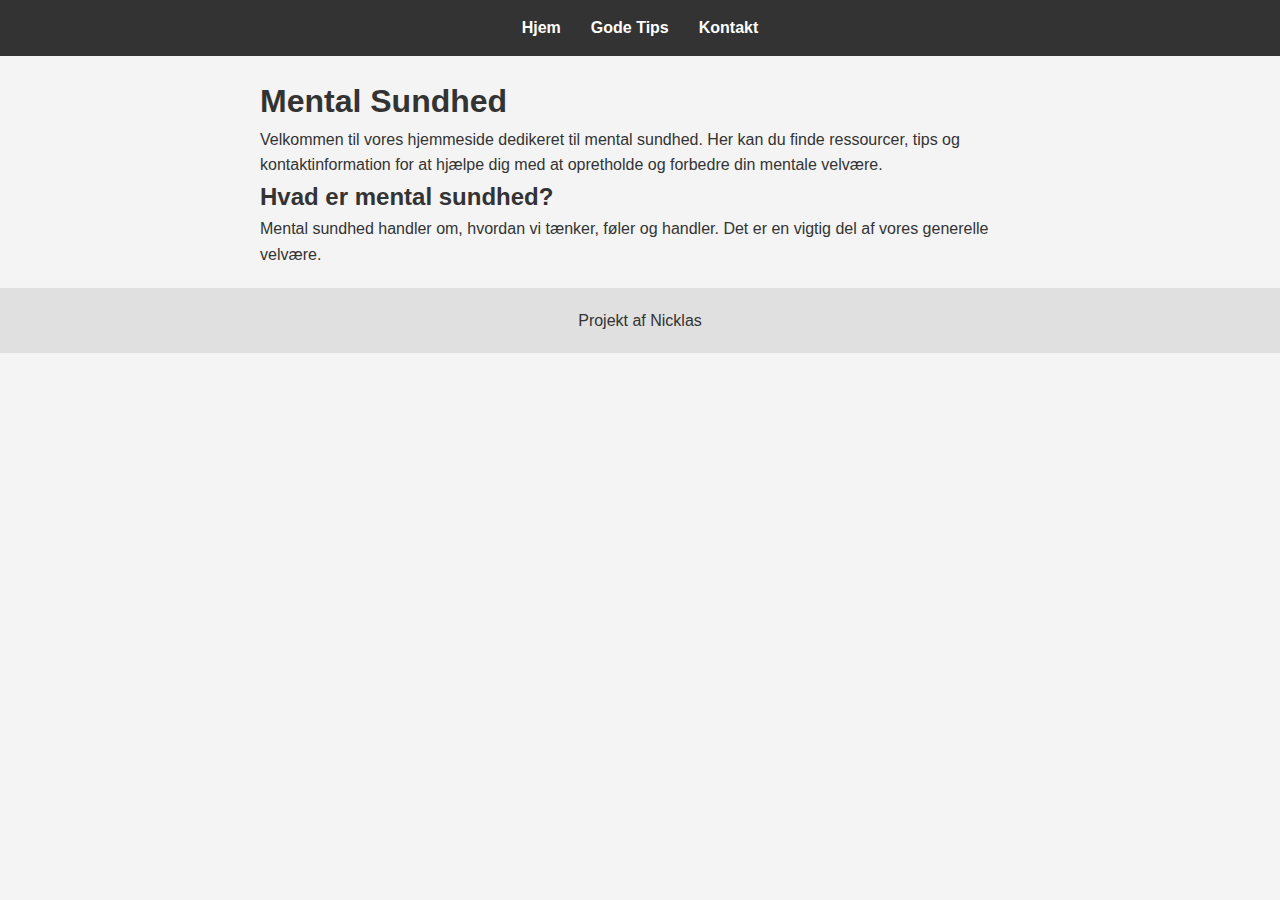
<file: index.html>
<!DOCTYPE html>
<html lang="da">
<head>
    <meta charset="UTF-8">
    <meta name="viewport" content="width=device-width, initial-scale=1.0">
    <title>Mental Sundhed - Forside</title>
    <link rel="stylesheet" href="css/style.css">
</head>

<body>

  <header>
    <nav> 
        <ul>
        <li><a href="index.html">Hjem</a></li>
        <li><a href="underside.html">Gode Tips</a></li>
        <li><a href="kontakt.html">Kontakt</a></li>
      </ul>
    </nav>
  </header>

  <main>
    <h1>Mental Sundhed</h1>
    <p>Velkommen til vores hjemmeside dedikeret til mental sundhed. Her kan du finde ressourcer, tips og kontaktinformation for at hjælpe dig med at opretholde og forbedre din mentale velvære.</p>
    
    <h2>Hvad er mental sundhed?</h2>
    <p>Mental sundhed handler om, hvordan vi tænker, føler og handler. Det er en vigtig del af vores generelle velvære.</p>
  </main>

  <footer>
    <p>Projekt af Nicklas</p>
  </footer>

</body>
</html>
</file>
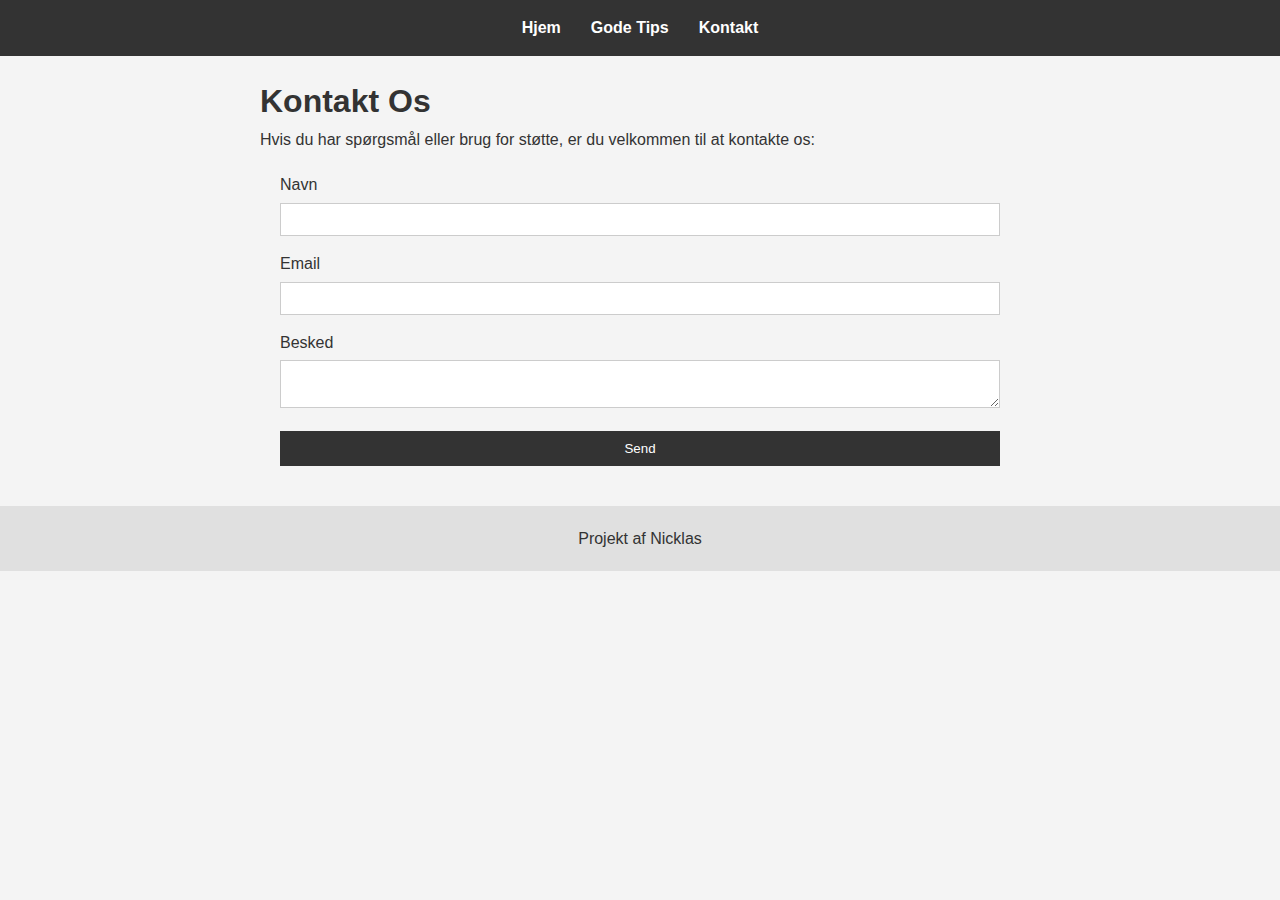
<file: kontakt.html>
<!DOCTYPE html>
<html lang="da">
<head>
    <meta charset="UTF-8">
    <meta name="viewport" content="width=device-width, initial-scale=1.0">
    <title>Mental Sundhed - Forside</title>
    <link rel="stylesheet" href="css/style.css">
</head>

<body>

  <header>
    <nav> 
        <ul>
        <li><a href="index.html">Hjem</a></li>
        <li><a href="underside.html">Gode Tips</a></li>
        <li><a href="kontakt.html">Kontakt</a></li>
      </ul>
    </nav>
  </header>

  <main>
    <h1>Kontakt Os</h1>
    <p>Hvis du har spørgsmål eller brug for støtte, er du velkommen til at kontakte os:</p>
    <form>
        <div>
            <label for="navn">Navn</label>
            <input type="text" id="navn">
        </div>
        <div>
            <label for="email">Email</label>
            <input type="email" id="email">
        </div>
        <div>
            <label for="besked">Besked</label>
            <textarea id="besked"></textarea>
        </div>
        <button type="submit">Send</button>
    </form>
   
  </main>

  <footer>
    <p>Projekt af Nicklas</p>
  </footer>

</body>
</html>
</file>
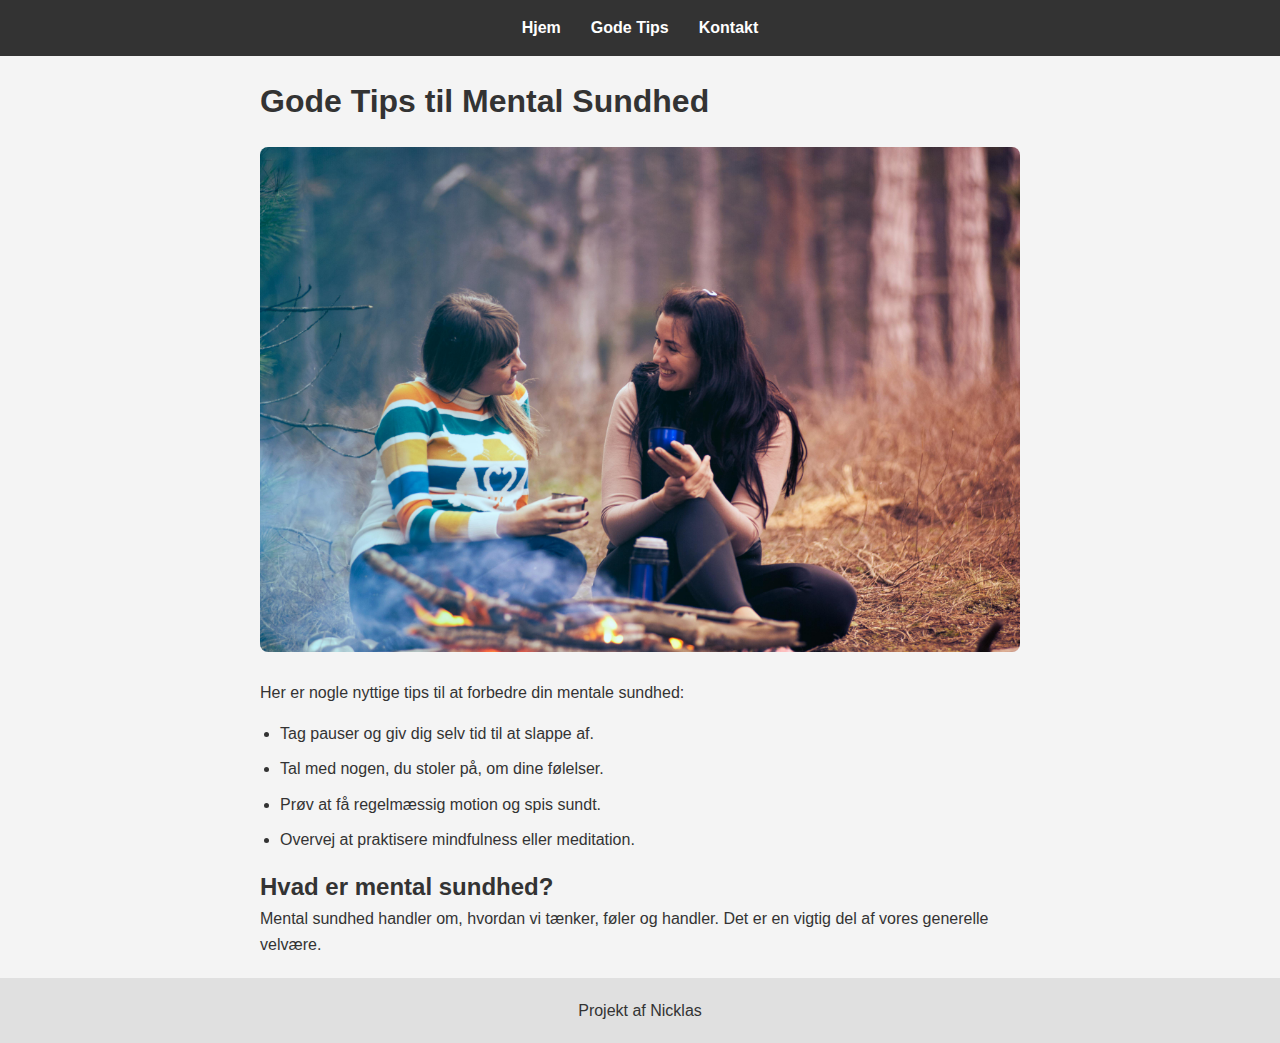
<file: underside.html>
<!DOCTYPE html>
<html lang="da">
<head>
    <meta charset="UTF-8">
    <meta name="viewport" content="width=device-width, initial-scale=1.0">
    <title>Mental Sundhed - Tips</title>
    <link rel="stylesheet" href="css/style.css">
</head>

<body>

  <header>
    <nav> 
        <ul>
        <li><a href="index.html">Hjem</a></li>
        <li><a href="underside.html">Gode Tips</a></li>
        <li><a href="kontakt.html">Kontakt</a></li>
      </ul>
    </nav>
  </header>

  <main>
    <h1>Gode Tips til Mental Sundhed</h1>
    <img src="img/tips.jpg" alt="billede af to kvinder der griner sammen og snakker i skoven ved et bål">
    <p>Her er nogle nyttige tips til at forbedre din mentale sundhed:</p>
    <ul>
      <li>Tag pauser og giv dig selv tid til at slappe af.</li>
      <li>Tal med nogen, du stoler på, om dine følelser.</li>
      <li>Prøv at få regelmæssig motion og spis sundt.</li>
      <li>Overvej at praktisere mindfulness eller meditation.</li>
    </ul>

    <h2>Hvad er mental sundhed?</h2>
    <p>Mental sundhed handler om, hvordan vi tænker, føler og handler. Det er en vigtig del af vores generelle velvære.</p>
  </main>

  <footer>
    <p>Projekt af Nicklas</p>
  </footer>

</body>
</html>
</file>
<file: css/style.css>
* {
  box-sizing: border-box;
  margin: 0;
  padding: 0;
}

body {
  font-family: Arial, sans-serif;
  background-color: #f4f4f4;
  color: #333;
  line-height: 1.6;
}
header {
  background-color: #333;
}
header nav ul {
  list-style: none;
  display: flex;
  justify-content: center;
}
header nav a {
  color: white;
  text-decoration: none;
  padding: 15px;
  font-weight: bold;
  display: block;
}
header nav a:hover {
  background-color: #555;
}
main {
  padding: 20px;
  max-width: 800px;
  margin: 0 auto;
}
footer {
  padding: 20px;
  text-align: center;
  background-color: #e0e0e0;
  color: #333;
}
@media (max-width: 700px) {
  header nav ul {
    flex-direction: column;
  }
}
form {
  display: flex;
  flex-direction: column;
  padding: 20px;
  border-radius: 8px;
}
form div {
  margin-bottom: 15px;
}
form label {
    display: block;
    margin-bottom: 5px;
}
form input, form textarea {
    width: 100%;
    padding: 8px;
    border: 1px solid #ccc;
}
form button {
    background-color: #333;
    color : white;
    padding: 10px;
    border: none;
    cursor: pointer;
}
main ul {
    list-style-type: disc;
    margin-left: 20px;
    margin-bottom: 15px;
    margin-top: 15px;
}
main li {
    margin-bottom: 10px;
}
img {
    max-width: 100%;
    height: auto;
    margin-bottom: 20px;
    margin-top: 20px;
    border-radius: 8px;
}
</file>
